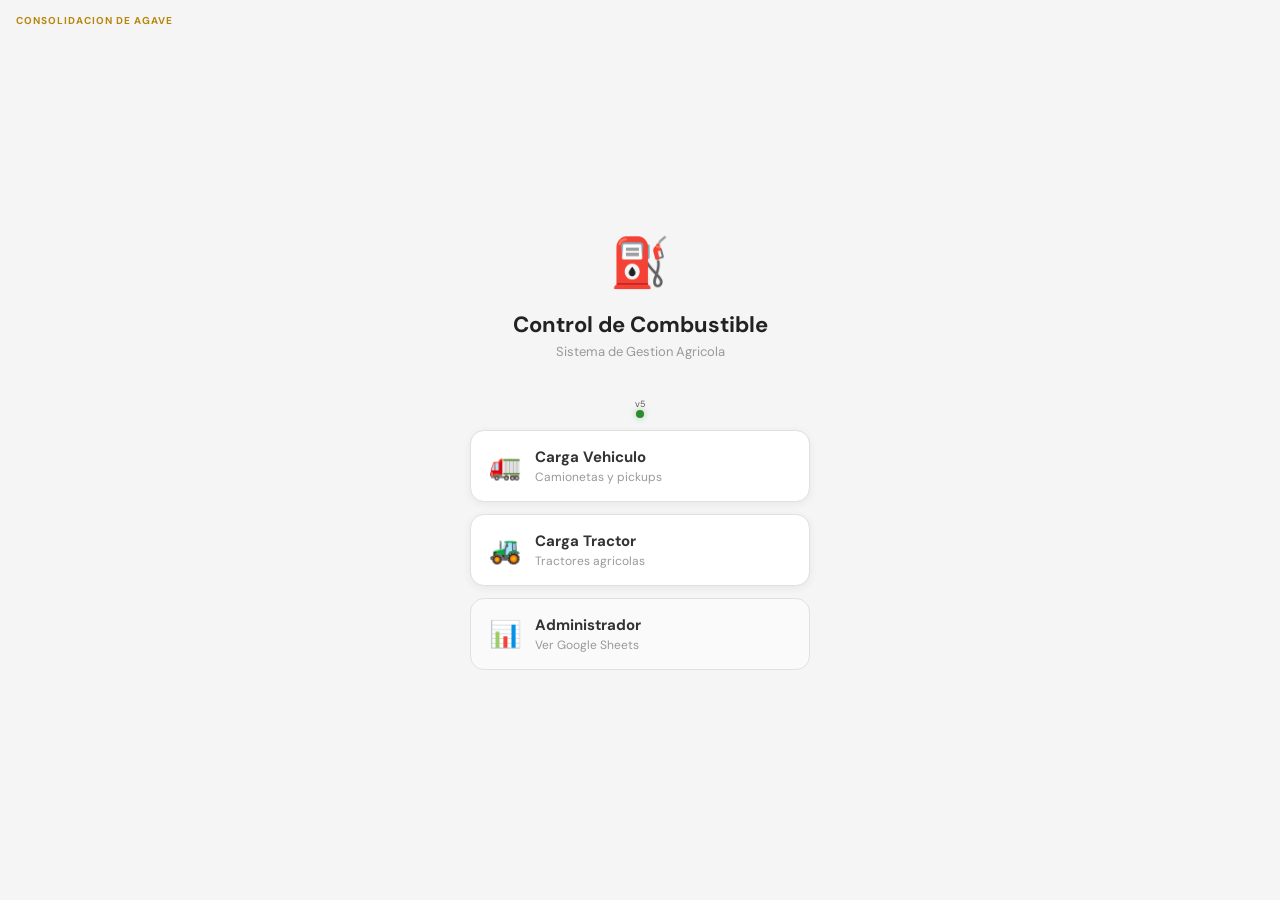
<file: docs/index.html>
<!DOCTYPE html>
<html lang="es">
<head>
  <meta charset="UTF-8">
  <meta name="viewport" content="width=device-width, initial-scale=1.0, user-scalable=no">
  <meta name="theme-color" content="#ffffff">
  <meta name="apple-mobile-web-app-capable" content="yes">
  <meta name="apple-mobile-web-app-status-bar-style" content="black-translucent">
  <title>Control de Combustible</title>
  <link rel="manifest" href="manifest.json">
  <link rel="icon" href="icon.svg" type="image/svg+xml">
  <link rel="apple-touch-icon" href="icon-192.png">
  <link href="https://fonts.googleapis.com/css2?family=DM+Sans:wght@400;500;600;700&display=swap" rel="stylesheet">
  <link rel="stylesheet" href="styles.css">
</head>
<body>

  <!-- ═══ PANTALLA: Seleccionar Rol ═══ -->
  <div id="screen-role" class="screen active">
    <div class="role-container">
      <div style="position:absolute;top:14px;left:16px;font-size:10px;font-weight:700;text-transform:uppercase;letter-spacing:1px;color:#b8860b;line-height:1.3">Consolidacion de Agave</div>
      <div class="role-logo">&#9981;</div>
      <h1 class="role-title">Control de Combustible</h1>
      <p class="role-subtitle">Sistema de Gestion Agricola</p>
      <p style="font-size:9px;color:#5c5650;margin-top:2px" id="app-version">v5</p>
      <div class="status-bar">
        <span id="status-dot" class="status-dot online" title="Conectado"></span>
        <span id="queue-badge" class="queue-badge hidden">0 pendientes</span>
      </div>
      <div class="role-buttons">
        <button class="role-btn role-btn--primary" onclick="selectRole('vehicle')">
          <span class="role-btn-icon">&#x1F69B;</span>
          <div><div class="role-btn-title">Carga Vehiculo</div><div class="role-btn-desc">Camionetas y pickups</div></div>
        </button>
        <button class="role-btn role-btn--primary" onclick="selectRole('tractor')">
          <span class="role-btn-icon">&#x1F69C;</span>
          <div><div class="role-btn-title">Carga Tractor</div><div class="role-btn-desc">Tractores agricolas</div></div>
        </button>
        <button class="role-btn role-btn--secondary" onclick="showPinDialog()">
          <span class="role-btn-icon">&#x1F4CA;</span>
          <div><div class="role-btn-title">Administrador</div><div class="role-btn-desc">Ver Google Sheets</div></div>
        </button>
      </div>
    </div>
  </div>

  <!-- PIN dialog (overlay, fuera de role-container) -->
  <div id="pin-dialog" class="hidden" style="position:fixed;inset:0;background:rgba(0,0,0,0.5);display:flex;align-items:center;justify-content:center;z-index:200">
    <div style="background:#fff;border-radius:16px;padding:28px;width:90%;max-width:300px;box-shadow:0 8px 32px rgba(0,0,0,0.2)">
      <div style="text-align:center;font-size:13px;color:#666;margin-bottom:16px">PIN de administrador</div>
      <input type="password" id="pin-input" inputmode="numeric" maxlength="6" placeholder="----" style="width:100%;padding:14px;border:2px solid #ddd;border-radius:10px;font-size:28px;text-align:center;letter-spacing:8px;outline:none;font-family:inherit" onkeydown="if(event.key==='Enter')tryPin()" onfocus="this.style.borderColor='#b8860b'" onblur="this.style.borderColor='#ddd'">
      <div id="pin-error" class="hidden" style="text-align:center;color:#d45050;font-size:13px;margin-top:8px">PIN incorrecto</div>
      <div style="display:flex;gap:10px;margin-top:16px">
        <button onclick="hidePinDialog()" style="flex:1;padding:13px;border-radius:10px;border:1.5px solid #ddd;background:#fff;color:#777;font-size:14px;font-weight:700;cursor:pointer;font-family:inherit">Cancelar</button>
        <button onclick="tryPin()" style="flex:1;padding:13px;border-radius:10px;border:none;background:linear-gradient(135deg,#b8860b,#d4a437);color:#fff;font-size:14px;font-weight:700;cursor:pointer;font-family:inherit">Entrar</button>
      </div>
    </div>
  </div>

  <!-- ═══ PANTALLA: Operador Vehiculo ═══ -->
  <div id="screen-vehicle" class="screen">
    <header class="topbar">
      <div class="topbar-left">
        <span class="topbar-icon">&#x1F69B;</span>
        <div><div class="topbar-title">Carga Vehiculo</div><div class="topbar-sub">Control de Combustible</div></div>
      </div>
      <div>
        <span style="font-size:8px;font-weight:700;text-transform:uppercase;letter-spacing:0.6px;color:#b8860b">Consolidacion de Agave</span>
        <button class="btn btn--outline btn--sm" onclick="goHome()">Salir</button>
      </div>
    </header>
    <div class="content">
      <!-- Paso 1: Operador y vehiculo -->
      <div class="card fade-up">
        <div class="step-header"><div class="step-num">1</div><div class="step-title">Quien eres y que camioneta?</div></div>
        <div class="form-group">
          <label class="label">Tu nombre</label>
          <select id="v-operator" class="input" onchange="vehicleStep1Check()"><option value="">Selecciona...</option></select>
        </div>
        <div class="form-group">
          <label class="label">Camioneta</label>
          <select id="v-vehicle" class="input" onchange="onVehicleChange()"><option value="">Selecciona...</option></select>
        </div>
      </div>
      <!-- Paso 2: Foto ticket -->
      <div id="v-step2" class="card fade-up hidden">
        <div class="step-header"><div class="step-num">2</div><div class="step-title">Foto del ticket</div></div>
        <div id="v-photo-area" class="photo-area" onclick="document.getElementById('v-file').click()">
          <input type="file" id="v-file" accept="image/*" capture="environment" style="display:none" onchange="handleVehiclePhoto(this)">
          <div id="v-photo-empty" class="photo-empty">
            <div class="photo-icon">&#x1F4F8;</div>
            <div class="photo-cta">Toca para tomar foto</div>
            <div class="photo-hint">La IA lee los datos automaticamente</div>
          </div>
          <div id="v-photo-preview" class="photo-preview hidden">
            <img id="v-preview-img" class="photo-thumb" alt="ticket">
            <div id="v-scan-status" class="scan-status"></div>
          </div>
        </div>
        <button id="v-continue-btn" class="btn btn--gold btn--full hidden" onclick="vehicleGoStep3()">Continuar &rarr;</button>
      </div>
      <!-- Paso 3: Odometro -->
      <div id="v-step3" class="card fade-up hidden">
        <div class="step-header"><div class="step-num">3</div><div class="step-title">Km del odometro</div></div>
        <div id="v-km-loading" class="info-box hidden">Consultando ultimo registro...</div>
        <div id="v-km-prev-box" class="info-box info-box--green hidden">Ultimo registro: <strong id="v-km-prev-val"></strong></div>
        <div id="v-km-first" class="info-box info-box--blue hidden">Primer registro de esta camioneta</div>
        <div class="form-group">
          <label class="label">Km actual</label>
          <input type="number" id="v-km" class="input input--big" inputmode="numeric" placeholder="Ej: 85420" oninput="vehicleValidateKm()">
        </div>
        <div id="v-km-error" class="error-msg hidden"></div>
        <div id="v-geo" class="geo-tag hidden"></div>
        <button id="v-save-btn" class="btn btn--gold btn--full btn--lg mt-16" disabled onclick="saveVehicle()">Completa todos los pasos</button>
      </div>
    </div>
  </div>

  <!-- ═══ PANTALLA: Operador Tractor ═══ -->
  <div id="screen-tractor" class="screen">
    <header class="topbar">
      <div class="topbar-left">
        <span class="topbar-icon">&#x1F69C;</span>
        <div><div class="topbar-title">Carga Tractor</div><div class="topbar-sub">Control de Combustible</div></div>
      </div>
      <div>
        <span style="font-size:8px;font-weight:700;text-transform:uppercase;letter-spacing:0.6px;color:#b8860b">Consolidacion de Agave</span>
        <button class="btn btn--outline btn--sm" onclick="goHome()">Salir</button>
      </div>
    </header>
    <div class="content">
      <!-- Paso 1 -->
      <div class="card fade-up">
        <div class="step-header"><div class="step-num">1</div><div class="step-title">Quien eres y que tractor?</div></div>
        <div class="form-group">
          <label class="label">Tu nombre</label>
          <select id="t-operator" class="input" onchange="tractorStep1Check()"><option value="">Selecciona...</option></select>
        </div>
        <div class="form-group">
          <label class="label">Tractor</label>
          <select id="t-tractor" class="input" onchange="onTractorChange()"><option value="">Selecciona...</option></select>
        </div>
      </div>
      <!-- Paso 2 -->
      <div id="t-step2" class="card fade-up hidden">
        <div class="step-header"><div class="step-num">2</div><div class="step-title">Combustible y horometro</div></div>
        <div class="form-row">
          <div class="form-group"><label class="label">Litros cargados</label><input type="number" id="t-liters" class="input" inputmode="decimal" step="0.1" placeholder="Ej: 45.5" oninput="tractorCalcTotal()"></div>
          <div class="form-group"><label class="label">Precio diesel ($/L)</label><input type="number" id="t-price" class="input" inputmode="decimal" step="0.01" placeholder="Ej: 24.50" oninput="tractorCalcTotal()"></div>
        </div>
        <div id="t-total-box" class="cost-box hidden">
          <span class="cost-label">Costo total</span>
          <span id="t-total-val" class="cost-value"></span>
        </div>
        <div class="divider"></div>
        <div id="t-hr-loading" class="info-box hidden">Consultando ultimo horometro...</div>
        <div id="t-hr-prev-box" class="info-box info-box--green hidden">Ultimo horometro: <strong id="t-hr-prev-val"></strong></div>
        <div id="t-hr-first" class="info-box info-box--blue hidden">Primer registro de este tractor</div>
        <div class="form-group">
          <label class="label">Horometro actual</label>
          <input type="number" id="t-hr" class="input input--big" inputmode="decimal" step="0.1" placeholder="Ej: 1250.5" oninput="tractorValidateHr()">
        </div>
        <div id="t-hr-error" class="error-msg hidden"></div>
        <div id="t-stats" class="stats-row hidden">
          <div class="stat"><div class="stat-label">Hrs trabajadas</div><div id="t-stat-hrs" class="stat-val"></div></div>
          <div class="stat"><div class="stat-label">Consumo</div><div id="t-stat-lph" class="stat-val stat-val--orange"></div></div>
          <div class="stat"><div class="stat-label">Costo/hr</div><div id="t-stat-costhr" class="stat-val stat-val--blue"></div></div>
        </div>
        <div id="t-geo" class="geo-tag hidden"></div>
        <button id="t-save-btn" class="btn btn--gold btn--full btn--lg mt-16" disabled onclick="saveTractor()">Completa todos los campos</button>
      </div>
    </div>
  </div>

  <!-- ═══ PANTALLA: Admin ═══ -->
  <div id="screen-admin" class="screen">
    <div class="center-container">
      <div class="admin-icon">&#x1F4CA;</div>
      <h2 class="admin-title">Panel de Administrador</h2>
      <p class="admin-desc">Todos los datos se guardan directamente en Google Sheets. Ahi puedes ver el historial completo, crear graficas, filtrar por vehiculo, operador o fecha, y ver las alertas de rendimiento.</p>
      <p class="admin-legend"><span class="legend-green">Verde</span> = normal, <span class="legend-red">Rojo</span> = bajo rendimiento, <span class="legend-purple">Morado</span> = sospechoso.</p>
      <a id="admin-sheets-link" href="https://docs.google.com/spreadsheets/d/1sVFdHmkCRc_uP7A-TU8l70p5e4DJlM_Be8Zr-iEj97k/edit" target="_blank" rel="noopener" class="btn btn--gold btn--lg">Abrir Google Sheets</a>
      <button class="btn btn--outline mt-16" onclick="goHome()">&larr; Volver</button>
    </div>
  </div>

  <!-- ═══ PANTALLA: Exito ═══ -->
  <div id="screen-success" class="screen">
    <div class="center-container fade-up">
      <div class="success-icon">&#x2705;</div>
      <div class="success-title">Registro guardado!</div>
      <div class="success-desc">Los datos ya estan en Google Sheets</div>
      <div id="success-alert" class="hidden"></div>
      <div class="success-hint">Puedes registrar otra carga o salir</div>
      <div class="success-actions">
        <button class="btn btn--gold" id="success-new-btn">Nueva Carga</button>
        <button class="btn btn--outline" onclick="goHome()">Salir</button>
      </div>
    </div>
  </div>

  <script>
  // Force clear all old caches on load
  if ('caches' in window) { caches.keys().then(function(k) { k.forEach(function(n) { caches.delete(n); }); }); }
  if ('serviceWorker' in navigator) { navigator.serviceWorker.getRegistrations().then(function(r) { r.forEach(function(sw) { sw.unregister(); }); }); }
  </script>
  <script src="app.js?v=14"></script>
</body>
</html>
</file>
<file: docs/styles.css>
/* ═══ RESET & BASE ═══ */
*, *::before, *::after { box-sizing: border-box; margin: 0; padding: 0; }
html { font-size: 16px; -webkit-tap-highlight-color: transparent; }
body { font-family: 'DM Sans', sans-serif; background: #f5f5f5; color: #333; min-height: 100vh; overflow-x: hidden; }
select option { background: #fff; color: #333; }
input:focus, select:focus { border-color: #b8860b !important; outline: none; }
::-webkit-scrollbar { width: 5px; }
::-webkit-scrollbar-thumb { background: rgba(0,0,0,0.15); border-radius: 3px; }

/* ═══ ANIMATIONS ═══ */
@keyframes fadeUp { from { opacity: 0; transform: translateY(12px); } to { opacity: 1; transform: translateY(0); } }
@keyframes pulse { 0%,100% { opacity: .4; } 50% { opacity: 1; } }
@keyframes spin { to { transform: rotate(360deg); } }
.fade-up { animation: fadeUp .35s ease; }
.hidden { display: none !important; }

/* ═══ SCREENS ═══ */
.screen { display: none; min-height: 100vh; }
.screen.active { display: block; }

/* ═══ COMPANY HEADER ═══ */
.company-header { position: absolute; top: 16px; left: 18px; display: flex; align-items: center; gap: 8px; }
.company-logo { height: 36px; width: 36px; object-fit: contain; }
.company-name { font-size: 9px; font-weight: 700; text-transform: uppercase; letter-spacing: 1px; color: #b8860b; line-height: 1.3; }
.topbar-logo { height: 28px; width: 28px; object-fit: contain; }

/* ═══ ROLE SELECT ═══ */
.role-container { min-height: 100vh; display: flex; flex-direction: column; align-items: center; justify-content: center; padding: 24px; position: relative; }
.role-logo { font-size: 48px; margin-bottom: 16px; }
.role-title { color: #222; font-size: 22px; font-weight: 700; margin-bottom: 4px; text-align: center; }
.role-subtitle { color: #999; font-size: 13px; margin-bottom: 36px; text-align: center; }
.role-buttons { display: flex; flex-direction: column; gap: 12px; width: 100%; max-width: 340px; }
.role-btn { padding: 16px 18px; border-radius: 14px; border: 1.5px solid #e0e0e0; color: #333; font-size: 15px; font-weight: 700; cursor: pointer; text-align: left; display: flex; align-items: center; gap: 14px; font-family: inherit; transition: transform .15s, border-color .2s, box-shadow .2s; }
.role-btn:active { transform: scale(0.97); }
.role-btn--primary { background: #fff; box-shadow: 0 2px 8px rgba(0,0,0,0.06); }
.role-btn--secondary { background: #fafafa; }
.role-btn-icon { font-size: 26px; flex-shrink: 0; }
.role-btn-title { font-size: 15px; }
.role-btn-desc { font-size: 12px; font-weight: 400; color: #999; margin-top: 2px; }

/* PIN Dialog */
.pin-dialog { width: 100%; max-width: 300px; margin-top: 24px; animation: fadeUp .3s ease; }
.pin-label { font-size: 13px; color: #777; margin-bottom: 14px; text-align: center; }
.pin-input { width: 100%; padding: 14px; background: #fff; border: 1.5px solid #ddd; border-radius: 10px; color: #333; font-size: 28px; font-family: inherit; letter-spacing: 8px; text-align: center; outline: none; }
.pin-input.error { border-color: #d45050; }
.pin-error { text-align: center; color: #d45050; font-size: 13px; margin-top: 8px; }
.pin-actions { display: flex; gap: 10px; margin-top: 14px; }
.pin-actions .btn { flex: 1; }

/* ═══ TOP BAR ═══ */
.topbar { padding: 14px 18px; border-bottom: 1px solid #e8e8e8; background: #fff; display: flex; align-items: center; justify-content: space-between; position: sticky; top: 0; z-index: 10; box-shadow: 0 1px 4px rgba(0,0,0,0.05); }
.topbar-left { display: flex; align-items: center; gap: 10px; }
.topbar-icon { font-size: 20px; }
.topbar-title { font-size: 16px; font-weight: 700; color: #222; }
.topbar-sub { font-size: 10px; color: #999; }

/* ═══ CONTENT ═══ */
.content { padding: 20px 16px; max-width: 500px; margin: 0 auto; }

/* ═══ CARDS ═══ */
.card { background: #fff; border: 1px solid #e8e8e8; border-radius: 14px; padding: 20px; margin-bottom: 16px; box-shadow: 0 2px 8px rgba(0,0,0,0.04); }

/* ═══ STEP HEADER ═══ */
.step-header { display: flex; align-items: center; gap: 10px; margin-bottom: 16px; }
.step-num { width: 30px; height: 30px; border-radius: 50%; display: flex; align-items: center; justify-content: center; background: linear-gradient(135deg, #b8860b, #d4a437); color: #fff; font-size: 14px; font-weight: 700; flex-shrink: 0; }
.step-title { font-size: 15px; font-weight: 700; color: #222; }

/* ═══ FORMS ═══ */
.form-group { margin-bottom: 14px; }
.form-group:last-child { margin-bottom: 0; }
.form-row { display: grid; grid-template-columns: 1fr 1fr; gap: 12px; margin-bottom: 14px; }
.label { display: block; font-size: 10px; text-transform: uppercase; letter-spacing: 1.4px; color: #888; margin-bottom: 7px; font-weight: 700; }
.input { width: 100%; padding: 12px 14px; background: #fff; border: 1.5px solid #ddd; border-radius: 10px; color: #333; font-size: 15px; font-family: inherit; outline: none; -webkit-appearance: none; }
.input--big { font-size: 22px; font-weight: 700; text-align: center; letter-spacing: 2px; }

/* ═══ BUTTONS ═══ */
.btn { padding: 13px 24px; border-radius: 10px; font-size: 14px; font-family: inherit; font-weight: 700; cursor: pointer; border: none; transition: transform .1s, opacity .2s; }
.btn:active { transform: scale(0.97); }
.btn:disabled { opacity: 0.4; cursor: not-allowed; }
.btn--gold { background: linear-gradient(135deg, #b8860b, #d4a437); color: #fff; }
.btn--outline { background: #fff; border: 1.5px solid #ddd; color: #777; }
.btn--full { width: 100%; }
.btn--lg { padding: 16px 32px; font-size: 16px; border-radius: 12px; }
.btn--sm { padding: 6px 14px; font-size: 12px; border-radius: 8px; }
.mt-12 { margin-top: 12px; }
.mt-16 { margin-top: 16px; }

/* ═══ PHOTO AREA ═══ */
.photo-area { border: 2px dashed #d4a43755; border-radius: 12px; padding: 30px 20px; text-align: center; cursor: pointer; background: #fdfaf3; transition: border-color .2s; }
.photo-area.has-photo { border-color: rgba(106,191,106,0.4); background: #f6fdf6; padding: 14px; }
.photo-icon { font-size: 42px; margin-bottom: 8px; }
.photo-cta { font-size: 15px; font-weight: 700; color: #b8860b; }
.photo-hint { font-size: 12px; color: #999; margin-top: 4px; }
.photo-preview { display: flex; align-items: center; gap: 14px; text-align: left; }
.photo-thumb { width: 70px; height: 90px; object-fit: cover; border-radius: 8px; border: 1px solid #e0e0e0; flex-shrink: 0; }
.scan-status { flex: 1; }
.scan-scanning .scan-title { font-size: 14px; font-weight: 700; color: #b8860b; }
.scan-bar { margin-top: 8px; height: 3px; background: #eee; border-radius: 2px; overflow: hidden; }
.scan-bar-fill { width: 65%; height: 100%; background: #d4a437; border-radius: 2px; animation: pulse 1.5s infinite; }
.scan-ok .scan-title { font-size: 14px; font-weight: 700; color: #2d8a2d; margin-bottom: 6px; }
.scan-data { font-size: 13px; color: #333; line-height: 1.6; }
.scan-cost { font-weight: 700; color: #b8860b; }
.scan-error { font-size: 13px; color: #d45050; }

/* ═══ INFO BOXES ═══ */
.info-box { padding: 10px 14px; border-radius: 8px; font-size: 13px; color: #777; margin-bottom: 14px; background: #fafafa; border: 1px solid #eee; }
.info-box--green { background: #f0faf0; border-color: #c8e6c8; }
.info-box--green strong { color: #2d8a2d; }
.info-box--blue { background: #f0f6fa; border-color: #b8d8e8; color: #2a7ab0; }
.error-msg { padding: 8px 12px; background: #fdf0f0; border: 1px solid #f0c8c8; border-radius: 6px; font-size: 13px; color: #d45050; margin-top: 10px; }

/* ═══ COST BOX ═══ */
.cost-box { padding: 10px 14px; background: #fdfaf3; border-radius: 8px; border: 1px solid #e8dcc0; margin-bottom: 16px; display: flex; align-items: center; justify-content: space-between; }
.cost-label { font-size: 12px; color: #888; }
.cost-value { font-size: 20px; font-weight: 700; color: #b8860b; }

/* ═══ DIVIDER ═══ */
.divider { border-top: 1px solid #eee; padding-top: 16px; margin-top: 4px; }

/* ═══ STATS ROW ═══ */
.stats-row { margin-top: 12px; padding: 10px 14px; background: #f0faf0; border-radius: 8px; border: 1px solid #c8e6c8; display: flex; gap: 16px; }
.stat-label { font-size: 10px; color: #888; }
.stat-val { font-size: 17px; font-weight: 700; color: #333; }
.stat-val--orange { color: #b8860b; }
.stat-val--blue { color: #2a7ab0; }

/* ═══ GEO TAG ═══ */
.geo-tag { margin-top: 10px; font-size: 10px; color: #aaa; }

/* ═══ ADMIN ═══ */
.center-container { min-height: 100vh; display: flex; flex-direction: column; align-items: center; justify-content: center; padding: 24px; text-align: center; max-width: 400px; margin: 0 auto; }
.admin-icon { font-size: 56px; margin-bottom: 16px; }
.admin-title { color: #222; font-size: 20px; font-weight: 700; margin-bottom: 8px; }
.admin-desc { color: #666; font-size: 14px; line-height: 1.6; margin-bottom: 24px; }
.admin-legend { color: #888; font-size: 13px; margin-bottom: 32px; }
.legend-green { color: #2d8a2d; }
.legend-red { color: #d45050; }
.legend-purple { color: #7b2cb8; }

/* ═══ SUCCESS ═══ */
.success-icon { font-size: 64px; margin-bottom: 16px; }
.success-title { font-size: 22px; font-weight: 700; color: #2d8a2d; margin-bottom: 8px; }
.success-desc { font-size: 14px; color: #666; margin-bottom: 6px; }
.success-hint { font-size: 13px; color: #999; margin-bottom: 32px; }
.success-actions { display: flex; gap: 12px; justify-content: center; }

/* ═══ STATUS BAR ═══ */
.status-bar { display: flex; align-items: center; gap: 8px; justify-content: center; margin-bottom: 12px; }
.status-dot { width: 8px; height: 8px; border-radius: 50%; display: inline-block; }
.status-dot.online { background: #2d8a2d; box-shadow: 0 0 6px rgba(45,138,45,0.4); }
.status-dot.offline { background: #d45050; box-shadow: 0 0 6px rgba(212,80,80,0.4); }
.queue-badge { font-size: 11px; background: #fdfaf3; color: #b8860b; padding: 3px 10px; border-radius: 12px; font-weight: 600; border: 1px solid #e8dcc0; }

/* ═══ SAVING OVERLAY ═══ */
.saving-overlay { position: fixed; inset: 0; background: rgba(255,255,255,0.85); display: flex; align-items: center; justify-content: center; z-index: 100; }
.saving-spinner { width: 40px; height: 40px; border: 3px solid #eee; border-top-color: #d4a437; border-radius: 50%; animation: spin .8s linear infinite; }
</file>
